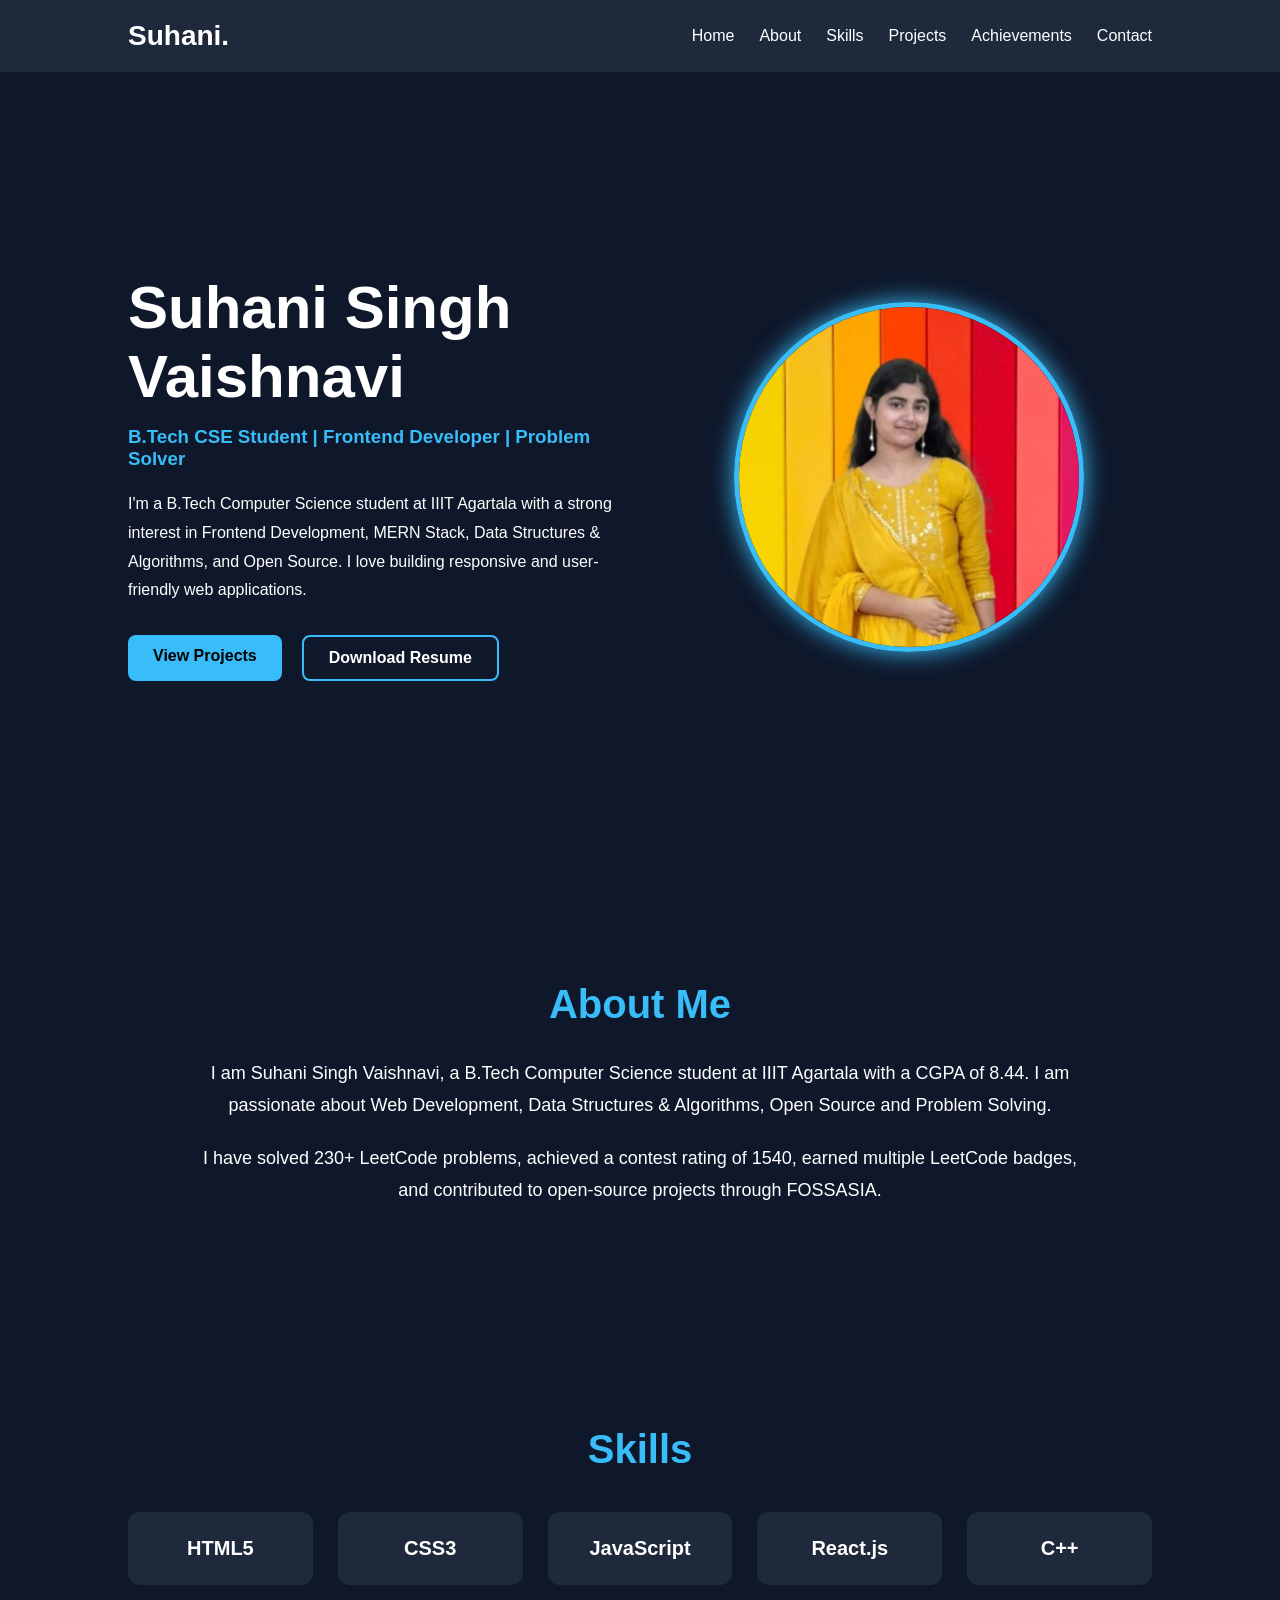
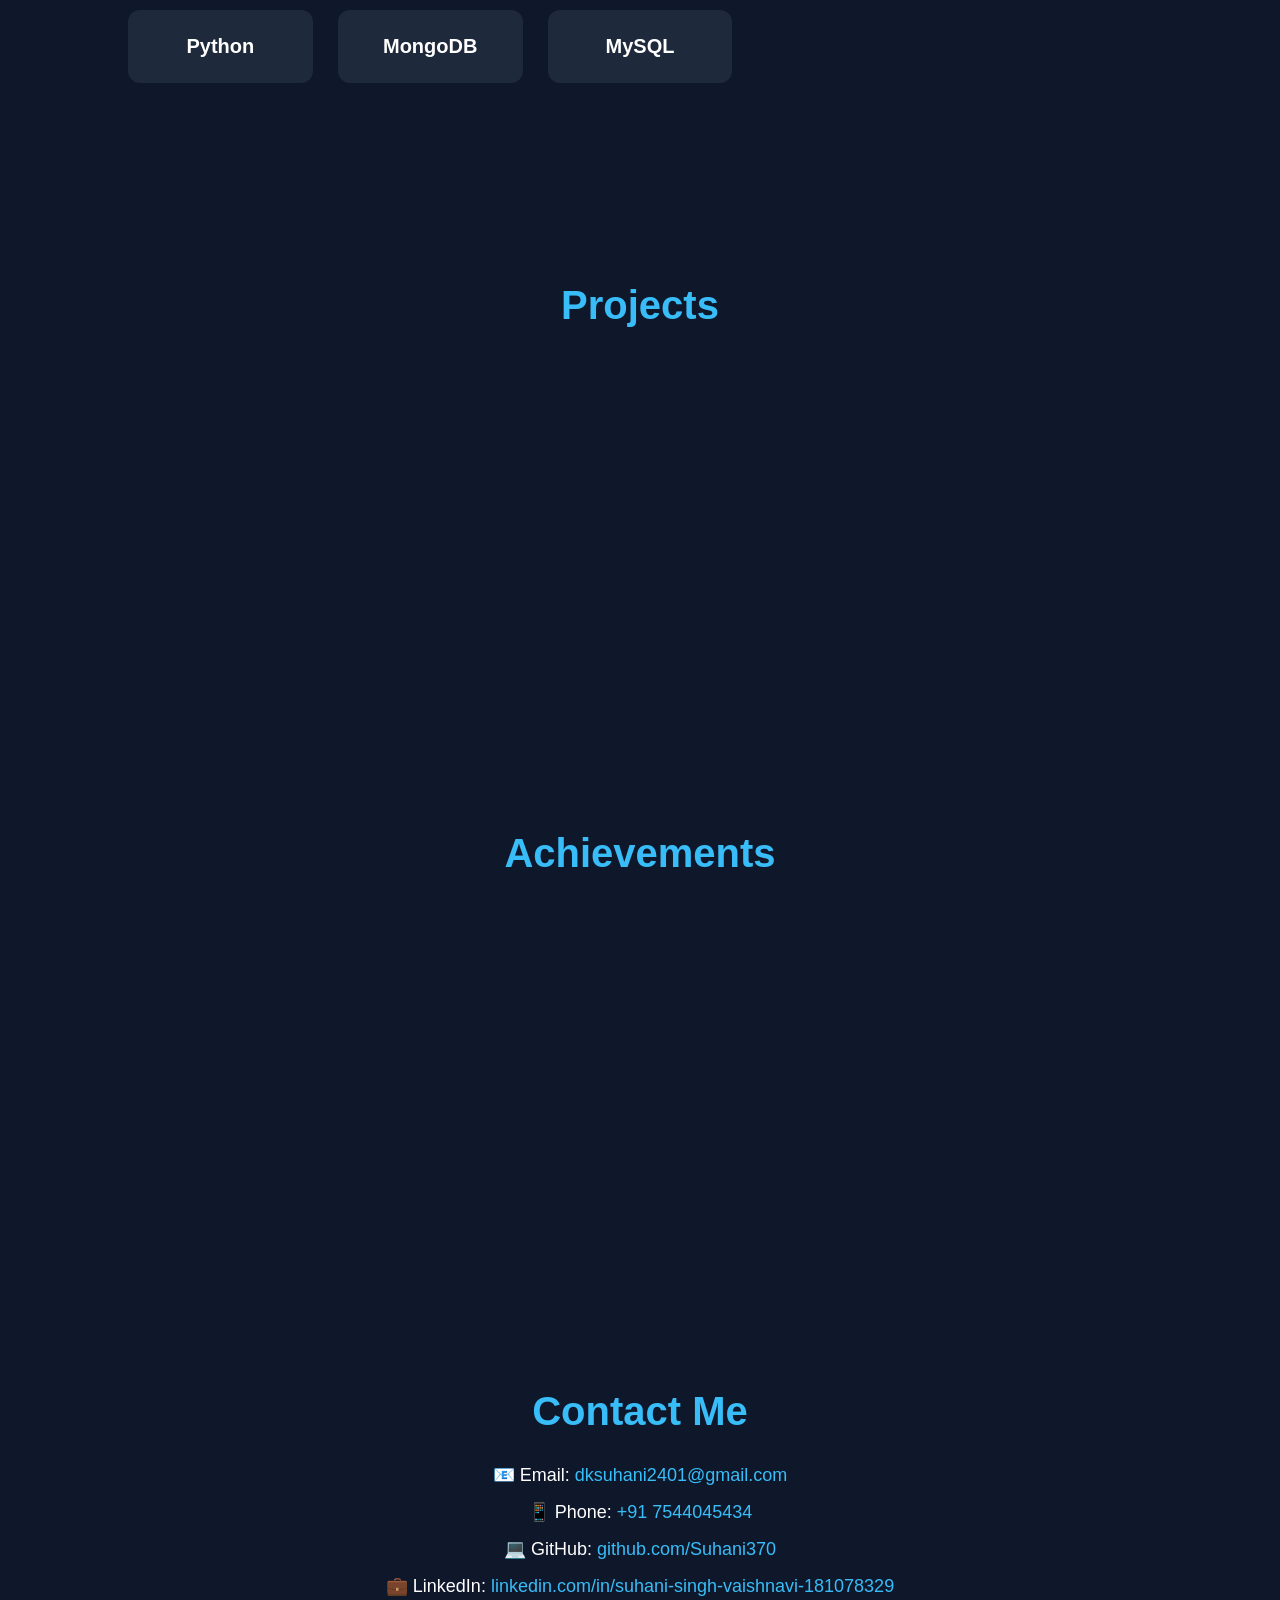
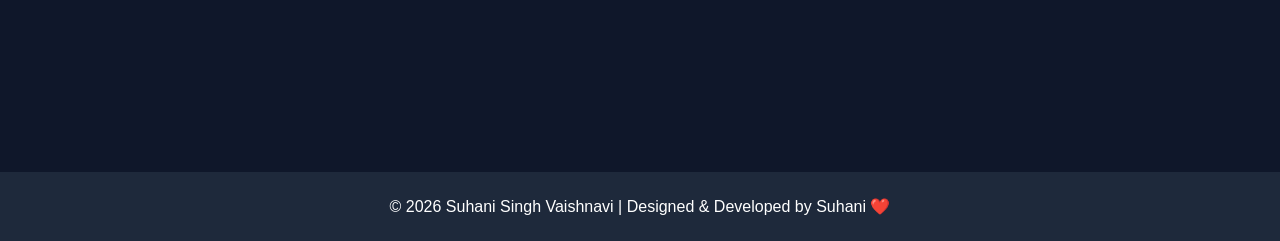
<file: Task-1_Portfolio/index.html>
<!DOCTYPE html>
<html lang="en">
<head>
    <meta charset="UTF-8">
    <meta name="viewport" content="width=device-width, initial-scale=1.0">

    <title>Suhani Singh Vaishnavi | Portfolio</title>

    <link rel="stylesheet" href="style.css">
</head>

<body>

    <nav>

        <div class="logo">Suhani.</div>

        <ul>
            <li><a href="#home">Home</a></li>
            <li><a href="#about">About</a></li>
            <li><a href="#skills">Skills</a></li>
            <li><a href="#projects">Projects</a></li>
            <li><a href="#achievements">Achievements</a></li>
            <li><a href="#contact">Contact</a></li>
        </ul>

    </nav>
    <section class="hero" id="home">

    <div class="hero-content">

        <h1>Suhani Singh Vaishnavi</h1>

        <h3>B.Tech CSE Student | Frontend Developer | Problem Solver</h3>

        <p>
            I'm a B.Tech Computer Science student at IIIT Agartala with a strong
            interest in Frontend Development, MERN Stack, Data Structures &
            Algorithms, and Open Source. I love building responsive and
            user-friendly web applications.
        </p>

        <div class="buttons">

            <a href="#projects">View Projects</a>

            <a href="assets/resume.pdf" download>
                Download Resume
            </a>

        </div>

    </div>

    <div class="hero-image">

        <img src="assets/profile.jpg" alt="Suhani">

    </div>

</section>
<section class="about" id="about">

    <h2>About Me</h2>

    <p>
        I am Suhani Singh Vaishnavi, a B.Tech Computer Science student at
        IIIT Agartala with a CGPA of 8.44. I am passionate about Web
        Development, Data Structures & Algorithms, Open Source and
        Problem Solving.
    </p>

    <p>
        I have solved 230+ LeetCode problems, achieved a contest rating
        of 1540, earned multiple LeetCode badges, and contributed to
        open-source projects through FOSSASIA.
    </p>

</section>
<section class="skills" id="skills">

    <h2>Skills</h2>

    <div class="skills-container">

        <div class="skill-card">HTML5</div>
        <div class="skill-card">CSS3</div>
        <div class="skill-card">JavaScript</div>
        <div class="skill-card">React.js</div>
        <div class="skill-card">C++</div>
        <div class="skill-card">Python</div>
        <div class="skill-card">MongoDB</div>
        <div class="skill-card">MySQL</div>
        <div class="skill-card">Git</div>
        <div class="skill-card">GitHub</div>

    </div>

</section>
<section class="projects" id="projects">

    <h2>Projects</h2>

    <div class="projects-container">

        <div class="project-card">
            <h3>Campus Moments</h3>

            <p>
                Full-stack MERN social media application with post creation,
                editing, deletion, likes, and Redux state management.
            </p>

            <div class="project-buttons">
                <a href="https://github.com/Suhani370/campus-moments" target="_blank">
                    GitHub
                </a>

                <a href="https://github.com/Suhani370/campus-moments" target="_blank">
                    View Project
                </a>
            </div>

        </div>

        <div class="project-card">
            <h3>Codex Portal</h3>

            <p>
                Hackathon tracker platform that displays upcoming hackathons,
                event details, and registration links.
            </p>

            <div class="project-buttons">
                <a href="https://github.com/Suhani370/codex-portal" target="_blank">
                    GitHub
                </a>

                <a href="https://github.com/Suhani370/codex-portal" target="_blank">
                    View Project
                </a>
            </div>

        </div>

        <div class="project-card">
            <h3>Weather Web Application</h3>

            <p>
                Responsive weather application using HTML, CSS, JavaScript
                and real-time weather APIs.
            </p>

            <div class="project-buttons">
                <a href="https://github.com/Suhani370/weather-app" target="_blank">
                    GitHub
                </a>

                <a href="https://github.com/Suhani370/weather-app" target="_blank">
                    View Project
                </a>
            </div>

        </div>

    </div>

</section>
<section class="achievements" id="achievements">

    <h2>Achievements</h2>

    <div class="achievement-container">

        <div class="achievement-card">
            <h3>🏆 LeetCode</h3>
            <p>230+ Problems Solved</p>
            <p>Contest Rating: 1540</p>
        </div>

        <div class="achievement-card">
            <h3>💻 Codeforces</h3>
            <p>Pupil (Rating: 1238)</p>
        </div>

        <div class="achievement-card">
            <h3>🌟 Open Source</h3>
            <p>FOSSASIA Contributor</p>
        </div>

        <div class="achievement-card">
            <h3>🎖️ GSSoC</h3>
            <p>Campus Ambassador</p>
        </div>

    </div>

</section>
<section class="contact" id="contact">

    <h2>Contact Me</h2>

    <p>
        📧 Email:
        <a href="mailto:dksuhani2401@gmail.com">
            dksuhani2401@gmail.com
        </a>
    </p>

    <p>
        📱 Phone:
        <a href="tel:+917544045434">
            +91 7544045434
        </a>
    </p>

    <p>
        💻 GitHub:
        <a href="https://github.com/Suhani370" target="_blank">
            github.com/Suhani370
        </a>
    </p>

    <p>
        💼 LinkedIn:
        <a href="https://www.linkedin.com/in/suhani-singh-vaishnavi-181078329/" target="_blank">
            linkedin.com/in/suhani-singh-vaishnavi-181078329
        </a>
    </p>

</section>

<footer>

    <p>
        © 2026 Suhani Singh Vaishnavi | Designed & Developed by Suhani ❤️
    </p>

</footer>

<script src="script.js"></script>

</body>
</html>
</file>
<file: Task-1_Portfolio/style.css>
html{
    scroll-behavior:smooth;
}
*{
    margin:0;
    padding:0;
    box-sizing:border-box;
    font-family:Arial, sans-serif;
}

body{
    background:#0f172a;
    color:white;
    overflow-x:hidden;
}

nav{
    display:flex;
    justify-content:space-between;
    align-items:center;
    padding:20px 10%;
    background:#1e293b;
    position:sticky;
    top:0;
    z-index:1000;
}
.logo{
    font-size:28px;
    font-weight:bold;
}

nav ul{
    display:flex;
    list-style:none;
    gap:25px;
}

nav a{
    color:white;
    text-decoration:none;
    transition:0.3s;
}

nav a:hover{
    color:#38bdf8;
}

.hero{
    min-height:90vh;
    display:flex;
    justify-content:space-between;
    align-items:center;
    padding:0 10%;
    gap:50px;
}

.hero-content{
    flex:1;
}

.hero-content h1{
    font-size:60px;
    margin-bottom:15px;
}

.hero-content h3{
    color:#38bdf8;
    margin-bottom:20px;
}

.hero-content p{
    line-height:1.8;
    margin-bottom:30px;
    max-width:600px;
}

.hero-image{
    flex:1;
    display:flex;
    justify-content:center;
}

.hero-image img{
    width:350px;
    height:350px;
    object-fit:cover;
    border-radius:50%;
    border:5px solid #38bdf8;
    box-shadow:0 0 25px #38bdf8;
    transition:0.4s;
}

.buttons{
    display:flex;
    gap:20px;
}

.buttons a{
    text-decoration:none;
    padding:12px 25px;
    border-radius:8px;
    font-weight:bold;
    transition:0.3s;
}

.buttons a:hover{
    transform:scale(1.05);
}

.buttons a:first-child{
    background:#38bdf8;
    color:black;
}

.buttons a:last-child{
    border:2px solid #38bdf8;
    color:white;
}
.about{
    padding:100px 10%;
    text-align:center;
}

.about h2{
    font-size:40px;
    margin-bottom:30px;
    color:#38bdf8;
}

.about p{
    max-width:900px;
    margin:20px auto;
    line-height:1.8;
    font-size:18px;
}

.skills{
    padding:100px 10%;
    text-align:center;
}

.skills h2{
    font-size:40px;
    margin-bottom:40px;
    color:#38bdf8;
}

.skills-container{
    display:grid;
    grid-template-columns:repeat(auto-fit,minmax(180px,1fr));
    gap:25px;
}

.skill-card{
    background:#1e293b;
    padding:25px;
    border-radius:12px;
    font-size:20px;
    font-weight:bold;
    transition:0.3s;
    cursor:pointer;
}

.skill-card:hover{
    transform:translateY(-8px);
    border:2px solid #38bdf8;
}
.projects{
    padding:100px 10%;
    text-align:center;
}

.projects h2{
    font-size:40px;
    margin-bottom:40px;
    color:#38bdf8;
}

.projects-container{
    display:grid;
    grid-template-columns:repeat(auto-fit,minmax(300px,1fr));
    gap:25px;
}

.project-card{
    background:#1e293b;
    padding:30px;
    border-radius:15px;
    transition:0.3s;
}

.project-card:hover{
    transform:translateY(-10px);
    border:2px solid #38bdf8;
}

.project-card h3{
    margin-bottom:15px;
    color:#38bdf8;
}

.project-card p{
    line-height:1.7;
}
footer{
    background:#1e293b;
    text-align:center;
    padding:25px;
    margin-top:60px;
}
.contact{
    padding:100px 10%;
    text-align:center;
}

.contact h2{
    font-size:40px;
    margin-bottom:30px;
    color:#38bdf8;
}

.contact p{
    margin:15px 0;
    font-size:18px;
}

.contact a{
    color:#38bdf8;
    text-decoration:none;
}

.contact a:hover{
    text-decoration:underline;
}
.achievements{
    padding:100px 10%;
    text-align:center;
}

.achievements h2{
    font-size:40px;
    color:#38bdf8;
    margin-bottom:40px;
}

.achievement-container{
    display:grid;
    grid-template-columns:repeat(auto-fit,minmax(250px,1fr));
    gap:25px;
}

.achievement-card{
    background:#1e293b;
    padding:30px;
    border-radius:15px;
    transition:0.3s;
}

.achievement-card:hover{
    transform:translateY(-10px);
    border:2px solid #38bdf8;
}

.achievement-card h3{
    color:#38bdf8;
    margin-bottom:15px;
}
/* Responsive Design */

@media (max-width:768px){

    nav{
        flex-direction:column;
        gap:20px;
    }

    nav ul{
        flex-direction:column;
        text-align:center;
    }

    .hero{
        flex-direction:column-reverse;
        text-align:center;
        padding:50px 10%;
    }

    .hero-content h1{
        font-size:40px;
    }

    .hero-image img{
        width:250px;
        height:250px;
    }

    .buttons{
        justify-content:center;
        flex-wrap:wrap;
    }

    .skills-container,
    .projects-container,
    .achievement-container{
        grid-template-columns:1fr;
    }
}
nav a.active{
    color:#38bdf8;
    font-weight:bold;
}
.hero-image img:hover{
    transform: scale(1.05);
    transition: 0.4s;
}
.project-buttons{
    display:flex;
    gap:15px;
    margin-top:20px;
}

.project-buttons a{
    text-decoration:none;
    padding:10px 18px;
    background:#38bdf8;
    color:#000;
    border-radius:8px;
    font-weight:bold;
    transition:0.3s;
}

.project-buttons a:hover{
    transform:scale(1.05);
}

@media(max-width:768px){
    .project-buttons{
        flex-direction:column;
    }
}
</file>
